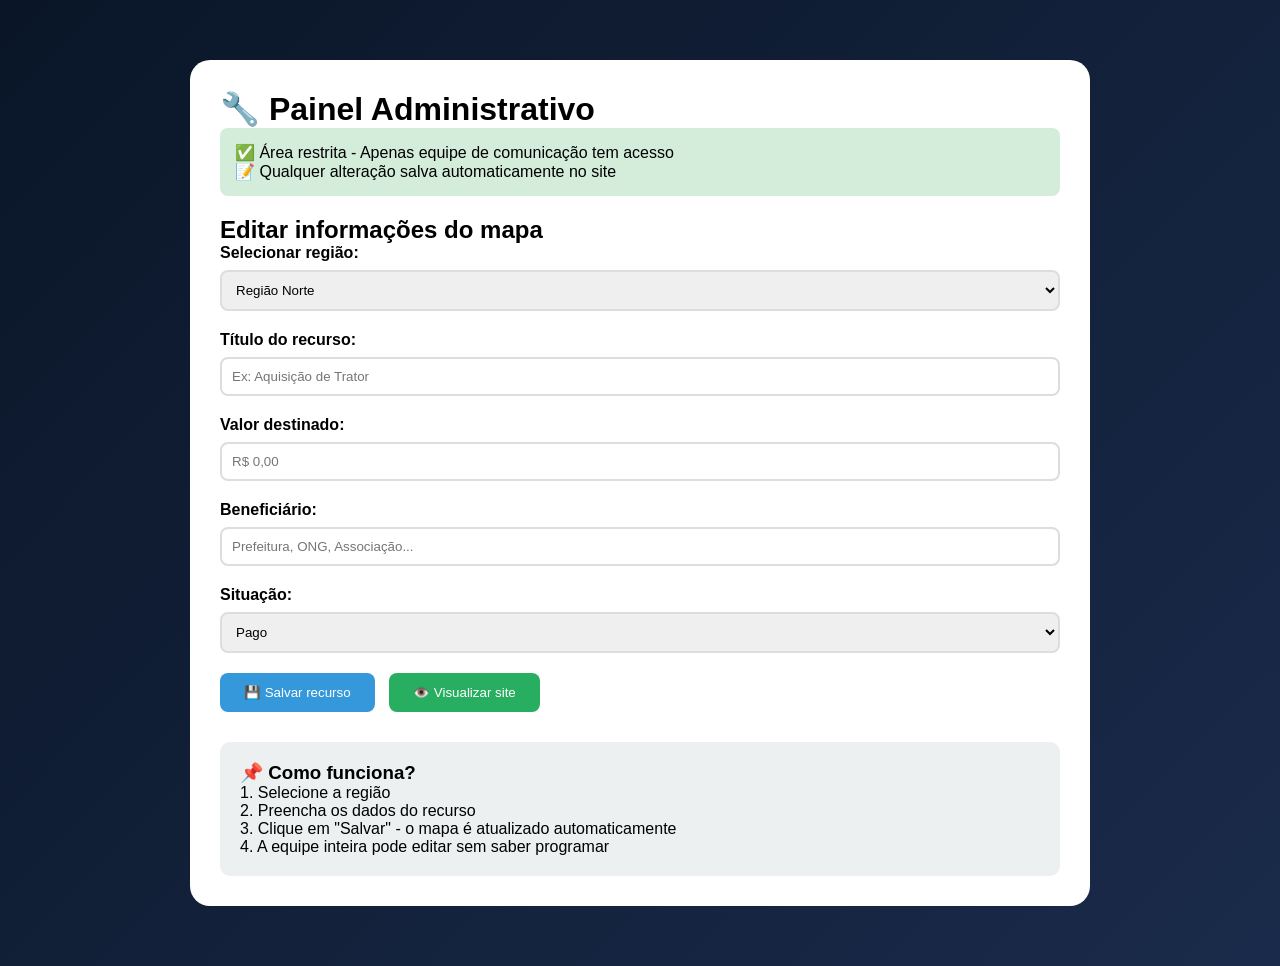
<file: admin.html>
<!DOCTYPE html>
<html lang="pt-br">

<head>
    <meta charset="UTF-8">
    <meta name="viewport" content="width=device-width, initial-scale=1.0">
    <title>Painel Administrativo - Mapa Interativo</title>
    <link rel="stylesheet" href="style.css">
    <style>
        .admin-panel {
            max-width: 900px;
            margin: 40px auto;
            background: white;
            padding: 30px;
            border-radius: 20px;
        }

        .form-group {
            margin-bottom: 20px;
        }

        label {
            display: block;
            font-weight: bold;
            margin-bottom: 8px;
        }

        input,
        select,
        textarea {
            width: 100%;
            padding: 10px;
            border: 2px solid #ddd;
            border-radius: 8px;
        }

        button {
            background: #3498db;
            color: white;
            padding: 12px 24px;
            border: none;
            border-radius: 8px;
            cursor: pointer;
        }

        button:hover {
            background: #2980b9;
        }

        .info {
            background: #d4edda;
            padding: 15px;
            border-radius: 8px;
            margin-bottom: 20px;
        }
    </style>
</head>

<body>
    <div class="admin-panel">
        <h1>🔧 Painel Administrativo</h1>
        <div class="info">
            ✅ Área restrita - Apenas equipe de comunicação tem acesso<br>
            📝 Qualquer alteração salva automaticamente no site
        </div>

        <h2>Editar informações do mapa</h2>

        <div class="form-group">
            <label>Selecionar região:</label>
            <select id="regiao-select">
                <option value="norte">Região Norte</option>
                <option value="sul">Região Sul</option>
                <option value="leste">Região Leste</option>
                <option value="oeste">Região Oeste</option>
                <option value="centro">Região Centro</option>
            </select>
        </div>

        <div class="form-group">
            <label>Título do recurso:</label>
            <input type="text" id="titulo" placeholder="Ex: Aquisição de Trator">
        </div>

        <div class="form-group">
            <label>Valor destinado:</label>
            <input type="text" id="valor" placeholder="R$ 0,00">
        </div>

        <div class="form-group">
            <label>Beneficiário:</label>
            <input type="text" id="beneficiario" placeholder="Prefeitura, ONG, Associação...">
        </div>

        <div class="form-group">
            <label>Situação:</label>
            <select id="situacao">
                <option>Pago</option>
                <option>Em execução</option>
                <option>Aguardando formalização</option>
                <option>Documentação enviada</option>
                <option>Entregue</option>
            </select>
        </div>

        <button onclick="salvarRecurso()">💾 Salvar recurso</button>
        <button onclick="visualizarSite()" style="background: #27ae60; margin-left: 10px;">👁️ Visualizar site</button>

        <div style="margin-top: 30px; padding: 20px; background: #ecf0f1; border-radius: 10px;">
            <h3>📌 Como funciona?</h3>
            <p>1. Selecione a região<br>
                2. Preencha os dados do recurso<br>
                3. Clique em "Salvar" - o mapa é atualizado automaticamente<br>
                4. A equipe inteira pode editar sem saber programar</p>
        </div>
    </div>

    <script>
        function salvarRecurso() {
            // Simular salvamento (no projeto real, enviaria para o backend)
            alert("✅ Recurso salvo com sucesso!\n\n(No projeto real, isso atualizaria o mapa automaticamente)");
        }

        function visualizarSite() {
            window.open('index.html', '_blank');
        }
    </script>
</body>

</html>
</file>
<file: style.css>
* {
    margin: 0;
    padding: 0;
    box-sizing: border-box;
}

body {
    font-family: 'Segoe UI', Tahoma, Geneva, Verdana, sans-serif;
    background: linear-gradient(135deg, #0a1628 0%, #1a2a4a 100%);
    min-height: 100vh;
    padding: 20px;
}

.container {
    max-width: 1400px;
    margin: 0 auto;
    background: #f5f7fb;
    border-radius: 24px;
    box-shadow: 0 25px 50px -12px rgba(0, 0, 0, 0.25);
    overflow: hidden;
}

/* Cabeçalho */
header {
    background: linear-gradient(135deg, #0f2b3d 0%, #1b3a4f 100%);
    color: white;
    padding: 30px 40px;
}

.selo-transparencia {
    display: inline-block;
    background: rgba(255, 215, 0, 0.2);
    border: 1px solid #ffd700;
    border-radius: 50px;
    padding: 6px 16px;
    font-size: 0.8em;
    margin-bottom: 20px;
}

.selo-transparencia i {
    color: #ffd700;
    margin-right: 6px;
}

header h1 {
    font-size: 1.8em;
    margin-bottom: 8px;
}

header>p {
    opacity: 0.85;
    margin-bottom: 25px;
}

/* Seletor de deputado */
.seletor-deputado {
    background: rgba(255, 255, 255, 0.12);
    border-radius: 16px;
    padding: 20px;
    margin-bottom: 25px;
    backdrop-filter: blur(10px);
}

.seletor-deputado label {
    font-weight: bold;
    margin-right: 15px;
    font-size: 1em;
}

.select-deputado {
    padding: 12px 20px;
    font-size: 1em;
    border-radius: 12px;
    border: none;
    background: white;
    width: 260px;
    font-weight: 500;
    cursor: pointer;
    transition: all 0.3s;
}

.select-deputado:hover {
    transform: translateY(-2px);
    box-shadow: 0 4px 12px rgba(0, 0, 0, 0.2);
}

.info-login {
    margin-top: 12px;
    font-size: 0.8em;
    opacity: 0.75;
}

.info-login i {
    margin-right: 6px;
}

/* Cards de estatísticas */
.stats {
    display: flex;
    gap: 20px;
    flex-wrap: wrap;
    margin-top: 10px;
}

.stat-card {
    background: rgba(255, 255, 255, 0.1);
    border-radius: 16px;
    padding: 16px 24px;
    flex: 1;
    min-width: 140px;
    text-align: center;
    backdrop-filter: blur(5px);
    transition: transform 0.3s;
}

.stat-card:hover {
    transform: translateY(-3px);
    background: rgba(255, 255, 255, 0.15);
}

.stat-card i {
    font-size: 1.8em;
    color: #ffd700;
    margin-bottom: 8px;
    display: block;
}

.stat-card span {
    display: block;
    font-size: 0.8em;
    opacity: 0.85;
    margin-bottom: 5px;
}

.stat-card strong {
    font-size: 1.6em;
    display: block;
}

/* Conteúdo principal */
.main-content {
    display: flex;
    gap: 24px;
    padding: 30px 40px;
    background: #f5f7fb;
    flex-wrap: wrap;
}

.mapa-leaflet {
    flex: 2;
    min-width: 400px;
    height: 550px;
    border-radius: 20px;
    box-shadow: 0 8px 20px rgba(0, 0, 0, 0.1);
    z-index: 1;
    border: 2px solid #fff;
}

.info-panel {
    flex: 1;
    min-width: 300px;
    background: white;
    border-radius: 20px;
    box-shadow: 0 8px 20px rgba(0, 0, 0, 0.1);
    overflow: hidden;
}

.panel-header {
    background: #1b3a4f;
    color: white;
    padding: 15px 20px;
    font-weight: bold;
}

.panel-header i {
    margin-right: 8px;
    color: #ffd700;
}

#info-content {
    padding: 20px;
    max-height: 490px;
    overflow-y: auto;
}

.placeholder {
    text-align: center;
    color: #999;
    padding: 50px 20px;
}

.placeholder i {
    font-size: 3em;
    margin-bottom: 15px;
    color: #ccc;
}

/* Cards de informações no painel */
.info-card {
    animation: fadeIn 0.3s ease;
}

.info-card h3 {
    color: #1b3a4f;
    font-size: 1.4em;
    margin-bottom: 15px;
    border-left: 4px solid #ffd700;
    padding-left: 12px;
}

.total-municipio {
    background: linear-gradient(135deg, #e8f4f8, #d4eaf1);
    padding: 12px;
    border-radius: 12px;
    text-align: center;
    margin-bottom: 20px;
    font-weight: bold;
    color: #1b3a4f;
}

.recurso-detalhe {
    background: #f8f9fc;
    border-radius: 12px;
    padding: 14px;
    margin-bottom: 12px;
    border-left: 3px solid #ffd700;
    transition: all 0.2s;
}

.recurso-detalhe:hover {
    background: #f0f4fa;
    transform: translateX(3px);
}

.recurso-detalhe .titulo {
    font-weight: bold;
    color: #1b3a4f;
    margin-bottom: 8px;
}

.recurso-detalhe .valor {
    color: #2e7d32;
    font-weight: bold;
    font-size: 1.1em;
    margin: 6px 0;
}

.recurso-detalhe .beneficiario {
    color: #666;
    font-size: 0.85em;
    margin: 6px 0;
}

.recurso-detalhe .situacao {
    display: inline-block;
    padding: 4px 12px;
    background: #ffd700;
    color: #1b3a4f;
    border-radius: 20px;
    font-size: 0.75em;
    font-weight: bold;
    margin-top: 8px;
}

/* Lista de recursos */
.lista-section {
    padding: 0 40px 40px 40px;
    background: #f5f7fb;
}

.lista-section h2 {
    color: #1b3a4f;
    margin-bottom: 20px;
    font-size: 1.4em;
}

.lista-section h2 i {
    margin-right: 10px;
    color: #ffd700;
}

.filtros {
    display: flex;
    gap: 15px;
    margin-bottom: 25px;
    flex-wrap: wrap;
    align-items: center;
}

.search-box {
    flex: 2;
    position: relative;
}

.search-box i {
    position: absolute;
    left: 15px;
    top: 50%;
    transform: translateY(-50%);
    color: #999;
}

.search-input {
    width: 100%;
    padding: 12px 15px 12px 45px;
    font-size: 14px;
    border: 2px solid #e0e4e8;
    border-radius: 12px;
    transition: all 0.3s;
    font-family: inherit;
}

.search-input:focus {
    outline: none;
    border-color: #ffd700;
    box-shadow: 0 0 0 3px rgba(255, 215, 0, 0.2);
}

.filtro-select {
    flex: 1;
    min-width: 180px;
    padding: 12px 15px;
    border: 2px solid #e0e4e8;
    border-radius: 12px;
    background: white;
    cursor: pointer;
}

.btn-limpar {
    padding: 12px 20px;
    background: #e0e4e8;
    border: none;
    border-radius: 12px;
    cursor: pointer;
    transition: all 0.3s;
    font-weight: 500;
}

.btn-limpar:hover {
    background: #cbd2d9;
    transform: translateY(-2px);
}

.lista-recursos {
    display: grid;
    gap: 12px;
    max-height: 500px;
    overflow-y: auto;
    padding-right: 5px;
}

.recurso-item {
    background: white;
    border-radius: 14px;
    padding: 16px;
    transition: all 0.2s;
    border: 1px solid #e0e4e8;
    cursor: pointer;
}

.recurso-item:hover {
    transform: translateX(5px);
    box-shadow: 0 6px 14px rgba(0, 0, 0, 0.08);
    border-color: #ffd700;
}

.recurso-item h3 {
    color: #1b3a4f;
    margin-bottom: 10px;
    font-size: 1em;
}

.recurso-item h3 i {
    margin-right: 6px;
    color: #ffd700;
    font-size: 0.9em;
}

.valor-recurso {
    color: #2e7d32;
    font-weight: bold;
    font-size: 1.1em;
    margin: 6px 0;
}

.beneficiario-recurso {
    color: #666;
    font-size: 0.85em;
    margin: 4px 0;
}

.situacao-recurso {
    display: inline-block;
    padding: 3px 10px;
    background: #f0f2f5;
    border-radius: 15px;
    font-size: 0.75em;
    margin-top: 8px;
}

/* Rodapé */
footer {
    background: #1a2a4a;
    color: white;
    padding: 25px 40px;
}

.footer-content {
    display: flex;
    justify-content: space-between;
    gap: 30px;
    flex-wrap: wrap;
}

.footer-col {
    flex: 1;
    font-size: 0.85em;
    text-align: center;
}

.footer-col i {
    font-size: 1.5em;
    color: #ffd700;
    margin-bottom: 8px;
    display: block;
}

.footer-col strong {
    display: block;
    margin-bottom: 5px;
}

@keyframes fadeIn {
    from {
        opacity: 0;
        transform: translateY(-10px);
    }

    to {
        opacity: 1;
        transform: translateY(0);
    }
}

/* Responsivo */
@media (max-width: 768px) {
    .main-content {
        flex-direction: column;
        padding: 20px;
    }

    .mapa-leaflet {
        min-width: auto;
        height: 400px;
    }

    header {
        padding: 20px;
    }

    .select-deputado {
        width: 100%;
        margin-top: 10px;
    }

    .stats {
        flex-direction: column;
    }

    .lista-section {
        padding: 0 20px 30px 20px;
    }

    .footer-content {
        flex-direction: column;
        text-align: center;
    }
}

/* Estilo para os marcadores do mapa */
.custom-marker {
    background: none;
    border: none;
}

.marker-label {
    background: #1b3a4f;
    color: white;
    padding: 2px 8px;
    border-radius: 20px;
    font-size: 10px;
    white-space: nowrap;
}
</file>
